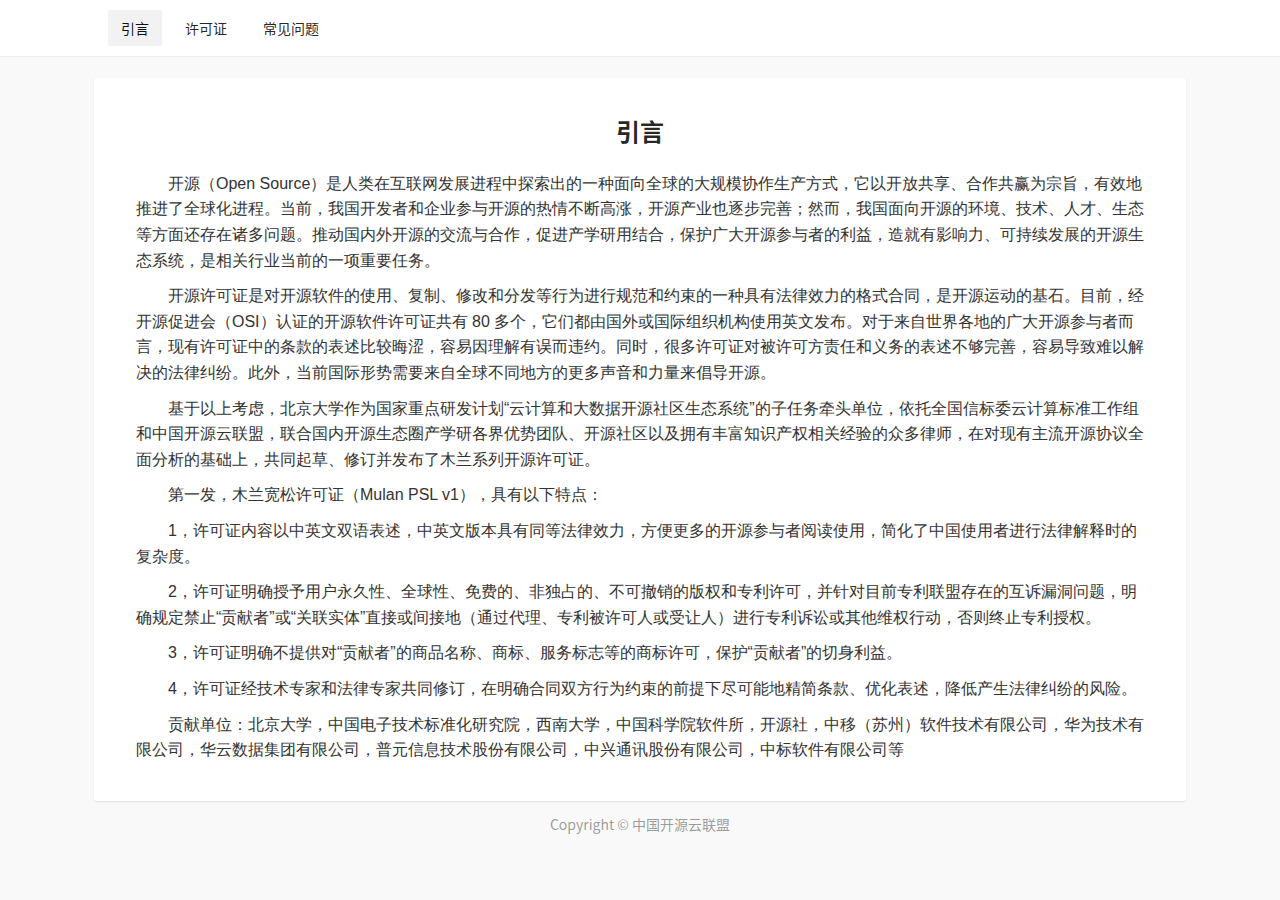
<file: index.html>
<!DOCTYPE html>
<html lang="zh">
<head>
    <meta http-equiv="Content-Type" content="text/html; charset=UTF-8">
    
    <meta http-equiv="Content-Language" content="zh-CN">
    <meta http-equiv="X-UA-Compatible" content="IE=edge,chrome=1">
    <meta name="referrer" content="always">
    <meta name="viewport" content="width=device-width, initial-scale=1.0, maximum-scale=1.0">
    <title>木兰宽松许可证, 第1版</title>
    <meta name="keywords" content="木兰宽松许可证, 第1版">
    <meta name="description" content="木兰宽松许可证, 第1版">
    <link rel="stylesheet" type="text/css" href="./docs/semantic.min.css">
    <link rel="stylesheet" type="text/css" href="./docs/style.css">
    <script src="./docs/jquery.min.js"></script>
    <link rel="shortcut icon" type="image/x-icon" href="https://license.coscl.org.cn/assets/img/favicon.ico">
</head>

<body>
    <div class="pusher">
        <div id="header">
            <div class="ui container">
                <div class="ui internally stackable grid centered">
                    <div class="fourteen wide computer sixteen wide tablet column">
                        <div class="header-container">
                            <div class="ui secondary menu">
                                <a class="active item" href="">引言</a>
                                <a class="item" href="./MulanPSL.html">许可证</a>
                                <a class="item" href="./faq.html">常见问题</a>
                            </div>
                        </div>
                    </div>
                </div>
            </div>
        </div>

        <!-- 主体 -->
        <div class="ui basic segment" id="mainScreen">
            <div class="ui container">
                <div class="ui internally stackable grid centered bg-wrap toschina-license">
                    <div class="fourteen wide computer sixteen wide tablet column body-container">
                        <div class="content-container">
                            <h2 class="title">引言</h2>
                            <div class="content tid2">
                                <p>开源（Open Source）是人类在互联网发展进程中探索出的一种面向全球的大规模协作生产方式，它以开放共享、合作共赢为宗旨，有效地推进了全球化进程。当前，我国开发者和企业参与开源的热情不断高涨，开源产业也逐步完善；然而，我国面向开源的环境、技术、人才、生态等方面还存在诸多问题。推动国内外开源的交流与合作，促进产学研用结合，保护广大开源参与者的利益，造就有影响力、可持续发展的开源生态系统，是相关行业当前的一项重要任务。</p>

                                <p>开源许可证是对开源软件的使用、复制、修改和分发等行为进行规范和约束的一种具有法律效力的格式合同，是开源运动的基石。目前，经开源促进会（OSI）认证的开源软件许可证共有 80 多个，它们都由国外或国际组织机构使用英文发布。对于来自世界各地的广大开源参与者而言，现有许可证中的条款的表述比较晦涩，容易因理解有误而违约。同时，很多许可证对被许可方责任和义务的表述不够完善，容易导致难以解决的法律纠纷。此外，当前国际形势需要来自全球不同地方的更多声音和力量来倡导开源。</p>

                                <p>基于以上考虑，北京大学作为国家重点研发计划“云计算和大数据开源社区生态系统”的子任务牵头单位，依托全国信标委云计算标准工作组和中国开源云联盟，联合国内开源生态圈产学研各界优势团队、开源社区以及拥有丰富知识产权相关经验的众多律师，在对现有主流开源协议全面分析的基础上，共同起草、修订并发布了木兰系列开源许可证。</p>

                                <p>第一发，木兰宽松许可证（Mulan PSL v1），具有以下特点：</p>
                                <p>1，许可证内容以中英文双语表述，中英文版本具有同等法律效力，方便更多的开源参与者阅读使用，简化了中国使用者进行法律解释时的复杂度。</p>
                                <p>2，许可证明确授予用户永久性、全球性、免费的、非独占的、不可撤销的版权和专利许可，并针对目前专利联盟存在的互诉漏洞问题，明确规定禁止“贡献者”或“关联实体”直接或间接地（通过代理、专利被许可人或受让人）进行专利诉讼或其他维权行动，否则终止专利授权。</p>
                                <p>3，许可证明确不提供对“贡献者”的商品名称、商标、服务标志等的商标许可，保护“贡献者”的切身利益。</p>
                                <p>4，许可证经技术专家和法律专家共同修订，在明确合同双方行为约束的前提下尽可能地精简条款、优化表述，降低产生法律纠纷的风险。</p>

                                <p>贡献单位：北京大学，中国电子技术标准化研究院，西南大学，中国科学院软件所，开源社，中移（苏州）软件技术有限公司，华为技术有限公司，华云数据集团有限公司，普元信息技术股份有限公司，中兴通讯股份有限公司，中标软件有限公司等</p>

                            </div>
                        </div>
                    </div>
                </div>
            </div>
        </div>

        <!-- 版权 -->
        <div id="copyright">
            <div class="ui container">
                <div class="ui clearing basic segment center aligned">
                    <div class="ui horizontal link list">
                        <div class="item">Copyright © <a href="http://www.coscl.org.cn/" target="_blank">中国开源云联盟</a></div>
                    </div>
                </div>
            </div>
        </div>
    </div>

    <!-- PC端返回顶部 -->
    <div class="back-to-top back-to-top-toggle">
        <div class="icon"><img src="./docs/back-to-top.svg" alt="返回顶部"></div>
        <div class="text">顶部</div>
    </div>

    <script src="./docs/semantic.min.js"></script>
    <script src="./docs/page.js"></script>

</body>
</html>
</file>
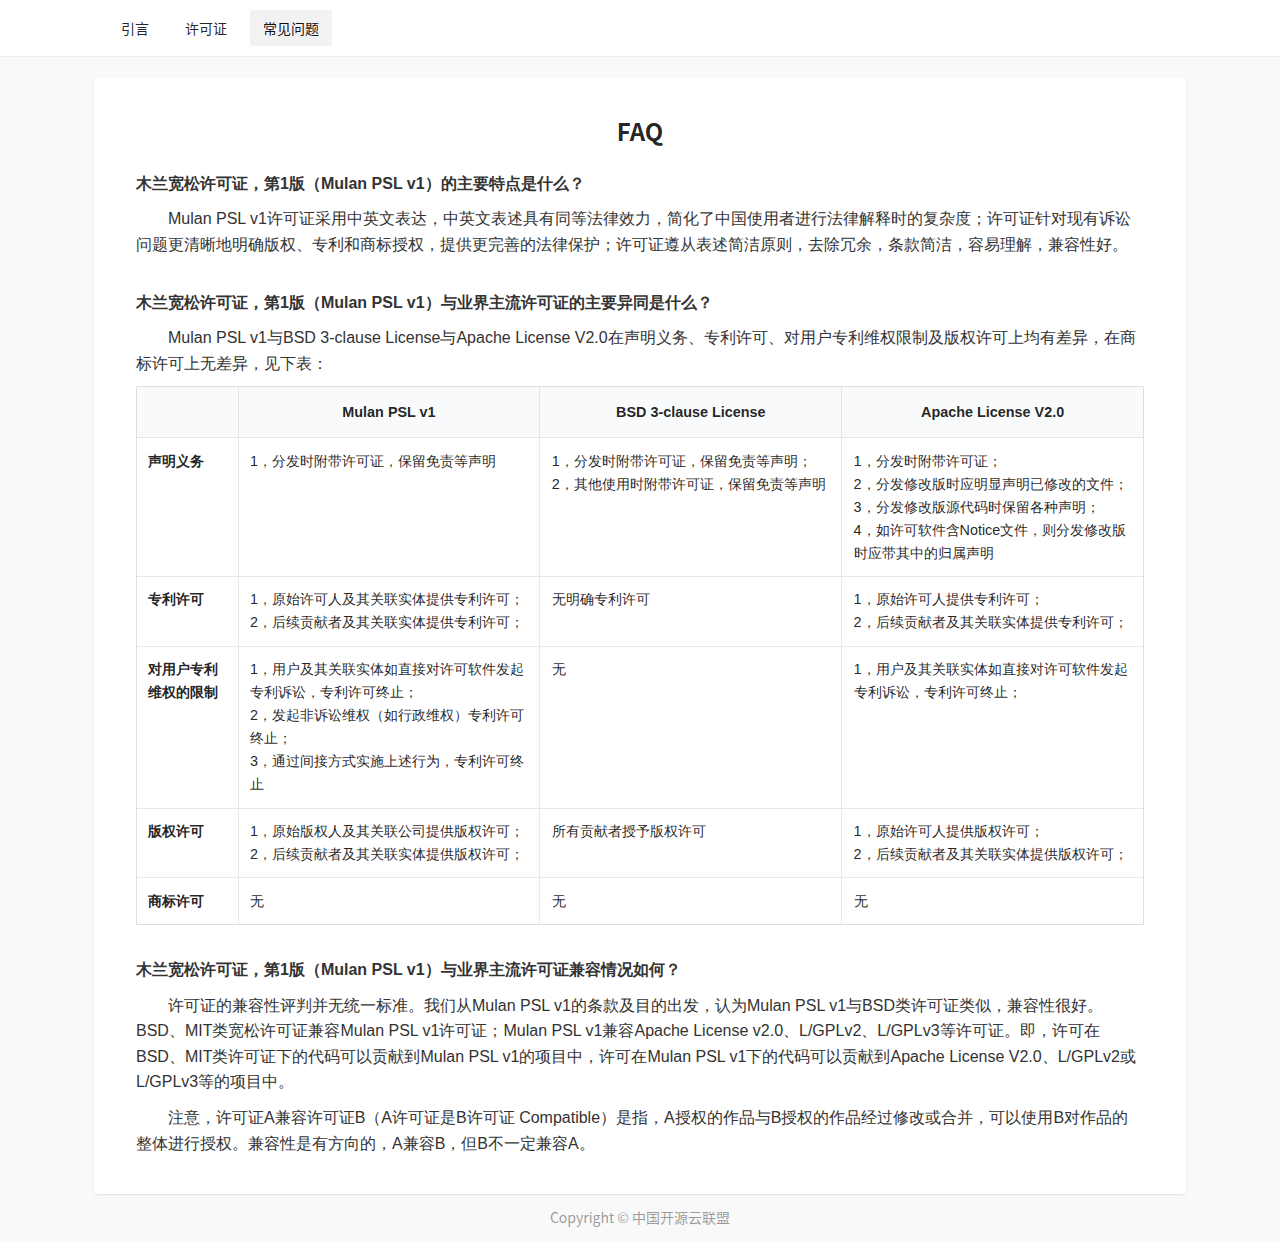
<file: faq.html>
<!DOCTYPE html>
<html lang="zh">
<head>
    <meta http-equiv="Content-Type" content="text/html; charset=UTF-8">
    
    <meta http-equiv="Content-Language" content="zh-CN">
    <meta http-equiv="X-UA-Compatible" content="IE=edge,chrome=1">
    <meta name="referrer" content="always">
    <meta name="viewport" content="width=device-width, initial-scale=1.0, maximum-scale=1.0">
    <title>常见问题 - 木兰宽松许可证, 第1版</title>
    <meta name="keywords" content="木兰宽松许可证, 第1版">
    <meta name="description" content="木兰宽松许可证, 第1版">
    <link rel="stylesheet" type="text/css" href="./docs/semantic.min.css">
    <link rel="stylesheet" type="text/css" href="./docs/style.css">
    <script src="./docs/jquery.min.js"></script>
    <link rel="shortcut icon" type="image/x-icon" href="https://license.coscl.org.cn/assets/img/favicon.ico">
</head>

<body>
    <div class="pusher">
        <div id="header">
            <div class="ui container">
                <div class="ui internally stackable grid centered">
                    <div class="fourteen wide computer sixteen wide tablet column">
                        <div class="header-container">
                            <div class="ui secondary menu">
                                <a class="item" href="./index.html">引言</a>
                                <a class="item" href="./MulanPSL.html">许可证</a>
                                <a class="active item" href="">常见问题</a>
                            </div>
                        </div>
                    </div>
                </div>
            </div>
        </div>

        <!-- 主体 -->
        <div class="ui basic segment" id="mainScreen">
            <div class="ui container">
                <div class="ui internally stackable grid centered bg-wrap toschina-license">
                    <div class="fourteen wide computer sixteen wide tablet column body-container">
                        <div class="content-container">
                            <h2 class="title">FAQ</h2>
                            <div class="content">
                                <p><strong>木兰宽松许可证，第1版（Mulan PSL v1）的主要特点是什么？</strong></p>
                                <p class="tid2 mb2">Mulan PSL v1许可证采用中英文表达，中英文表述具有同等法律效力，简化了中国使用者进行法律解释时的复杂度；许可证针对现有诉讼问题更清晰地明确版权、专利和商标授权，提供更完善的法律保护；许可证遵从表述简洁原则，去除冗余，条款简洁，容易理解，兼容性好。</p>

                                <p><strong>木兰宽松许可证，第1版（Mulan PSL v1）与业界主流许可证的主要异同是什么？</strong></p>
                                <p class="tid2">Mulan PSL v1与BSD 3-clause License与Apache License V2.0在声明义务、专利许可、对用户专利维权限制及版权许可上均有差异，在商标许可上无差异，见下表：</p>
                                <div class="mb2">
                                    <table class="ui small celled table">
                                        <thead>
                                        <tr>
                                            <th style="width:10%"></th>
                                            <th class="center aligned" style="width:30%"><strong>Mulan PSL v1</strong></th>
                                            <th class="center aligned" style="width:30%"><strong>BSD 3-clause License</strong></th>
                                            <th class="center aligned" style="width:30%"><strong>Apache License V2.0</strong></th>
                                        </tr>
                                        </thead>
                                        <tbody>
                                        <tr class="top aligned">
                                            <td><strong>声明义务</strong></td>
                                            <td>
                                                <p>1，分发时附带许可证，保留免责等声明</p>
                                            </td>
                                            <td>
                                                <p>1，分发时附带许可证，保留免责等声明；</p>
                                                <p>2，其他使用时附带许可证，保留免责等声明</p>
                                            </td>
                                            <td>
                                                <p>1，分发时附带许可证；</p>
                                                <p>2，分发修改版时应明显声明已修改的文件；</p>
                                                <p>3，分发修改版源代码时保留各种声明；</p>
                                                <p>4，如许可软件含Notice文件，则分发修改版时应带其中的归属声明</p>
                                            </td>
                                        </tr>
                                        <tr class="top aligned">
                                            <td><strong>专利许可</strong></td>
                                            <td>
                                                <p>1，原始许可人及其关联实体提供专利许可；</p>
                                                <p>2，后续贡献者及其关联实体提供专利许可；</p>
                                            </td>
                                            <td>
                                                <p>无明确专利许可</p>
                                            </td>
                                            <td>
                                                <p>1，原始许可人提供专利许可；</p>
                                                <p>2，后续贡献者及其关联实体提供专利许可；</p>
                                            </td>
                                        </tr>
                                        <tr class="top aligned">
                                            <td><strong>对用户专利维权的限制</strong></td>
                                            <td>
                                                <p>1，用户及其关联实体如直接对许可软件发起专利诉讼，专利许可终止；</p>
                                                <p>2，发起非诉讼维权（如行政维权）专利许可终止；</p>
                                                <p>3，通过间接方式实施上述行为，专利许可终止</p>
                                            </td>
                                            <td>无</td>
                                            <td>
                                                <p>1，用户及其关联实体如直接对许可软件发起专利诉讼，专利许可终止；</p>
                                            </td>
                                        </tr>
                                        <tr class="top aligned">
                                            <td><strong>版权许可</strong></td>
                                            <td>
                                                <p>1，原始版权人及其关联公司提供版权许可；</p>
                                                <p>2，后续贡献者及其关联实体提供版权许可；</p>
                                            </td>
                                            <td>
                                                <p>所有贡献者授予版权许可</p>
                                            </td>
                                            <td>
                                                <p>1，原始许可人提供版权许可；</p>
                                                <p>2，后续贡献者及其关联实体提供版权许可；</p>
                                            </td>
                                        </tr>
                                        <tr class="top aligned">
                                            <td><strong>商标许可</strong></td>
                                            <td>无</td>
                                            <td>无</td>
                                            <td>无</td>
                                        </tr>
                                        </tbody>
                                    </table>

                                </div>

                                <p><strong>木兰宽松许可证，第1版（Mulan PSL v1）与业界主流许可证兼容情况如何？</strong></p>
                                <p class="tid2">许可证的兼容性评判并无统一标准。我们从Mulan PSL v1的条款及目的出发，认为Mulan PSL v1与BSD类许可证类似，兼容性很好。BSD、MIT类宽松许可证兼容Mulan PSL v1许可证；Mulan PSL v1兼容Apache License v2.0、L/GPLv2、L/GPLv3等许可证。即，许可在BSD、MIT类许可证下的代码可以贡献到Mulan PSL v1的项目中，许可在Mulan PSL v1下的代码可以贡献到Apache License V2.0、L/GPLv2或L/GPLv3等的项目中。</p>
                                <p class="tid2">注意，许可证A兼容许可证B（A许可证是B许可证 Compatible）是指，A授权的作品与B授权的作品经过修改或合并，可以使用B对作品的整体进行授权。兼容性是有方向的，A兼容B，但B不一定兼容A。</p>


                            </div>
                        </div>
                    </div>
                </div>
            </div>
        </div>

        <!-- 版权 -->
        <div id="copyright">
            <div class="ui container">
                <div class="ui clearing basic segment center aligned">
                    <div class="ui horizontal link list">
                        <div class="item">Copyright © <a href="http://www.coscl.org.cn/" target="_blank">中国开源云联盟</a></div>
                    </div>
                </div>
            </div>
        </div>
    </div>

    <!-- PC端返回顶部 -->
    <div class="back-to-top back-to-top-toggle">
        <div class="icon"><img src="./docs/back-to-top.svg" alt="返回顶部"></div>
        <div class="text">顶部</div>
    </div>

    <script src="./docs/semantic.min.js"></script>
    <script src="./docs/page.js"></script>

</body>
</html>
</file>
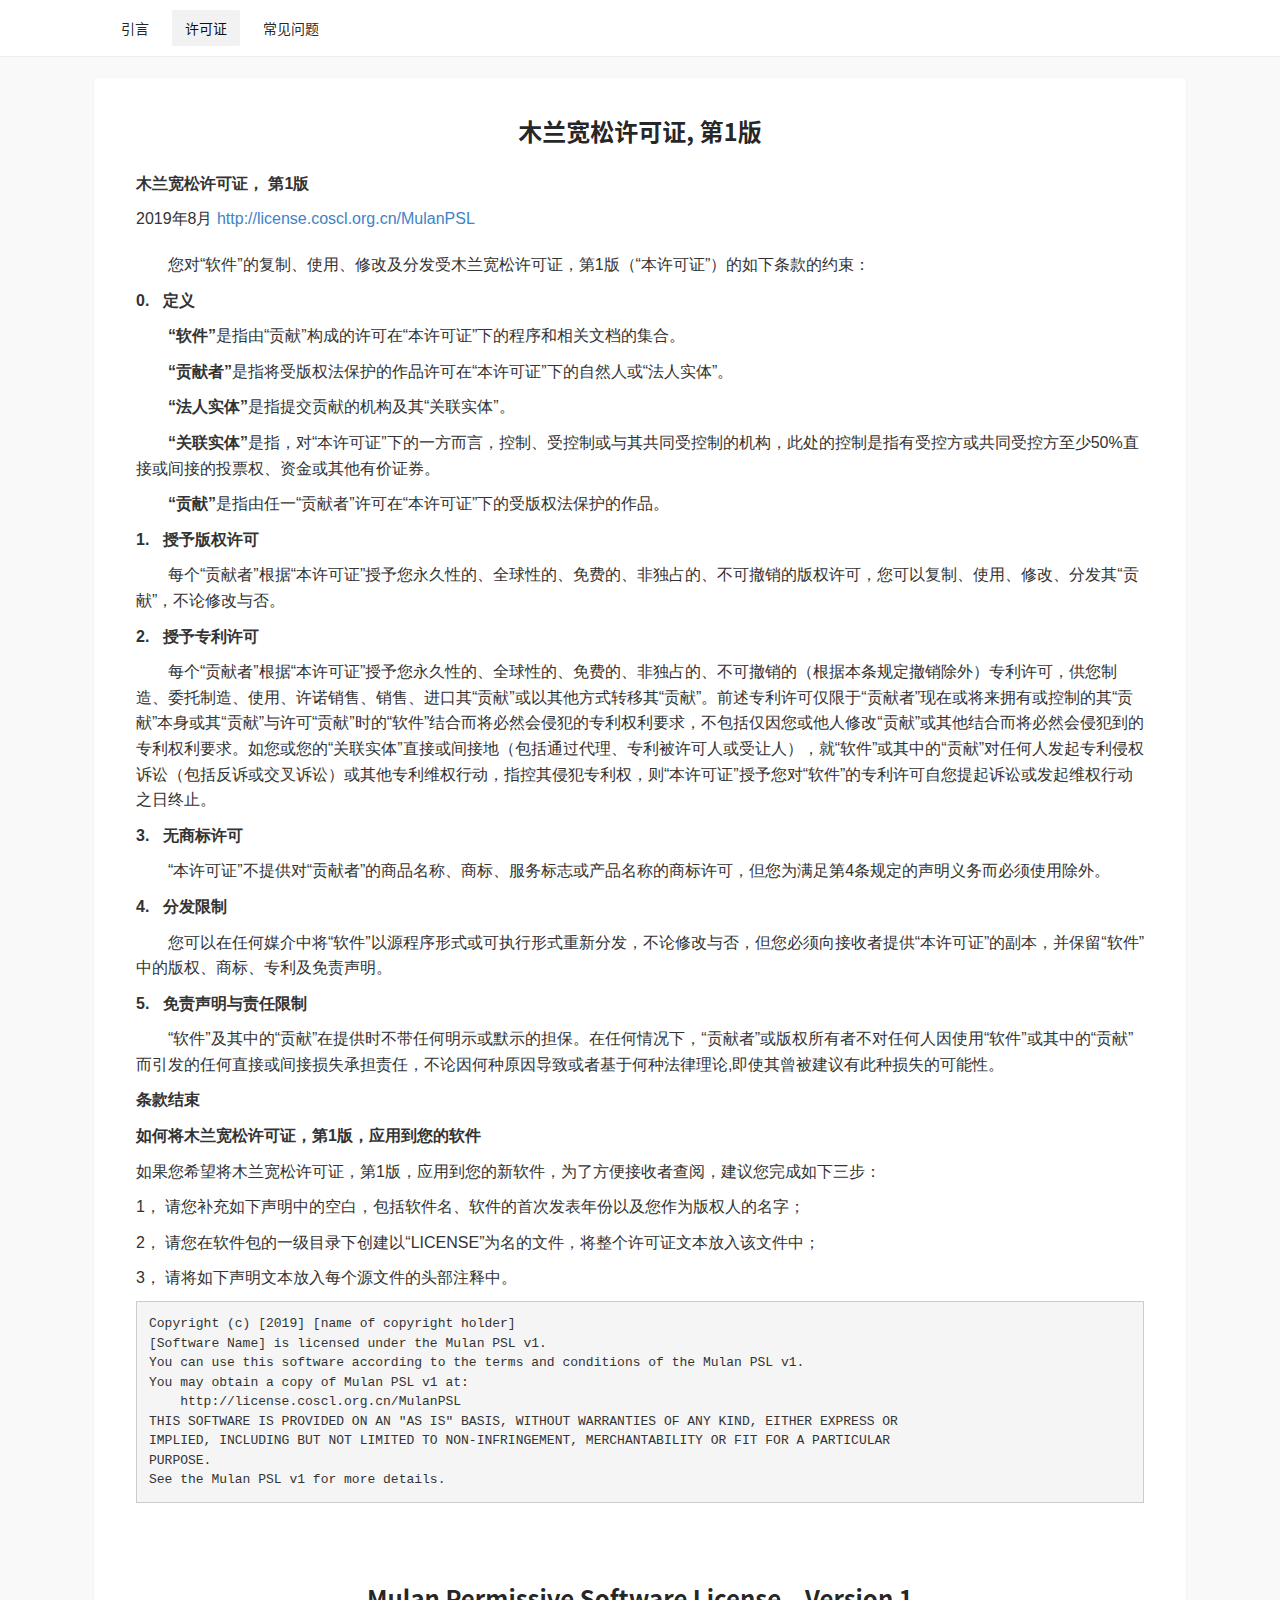
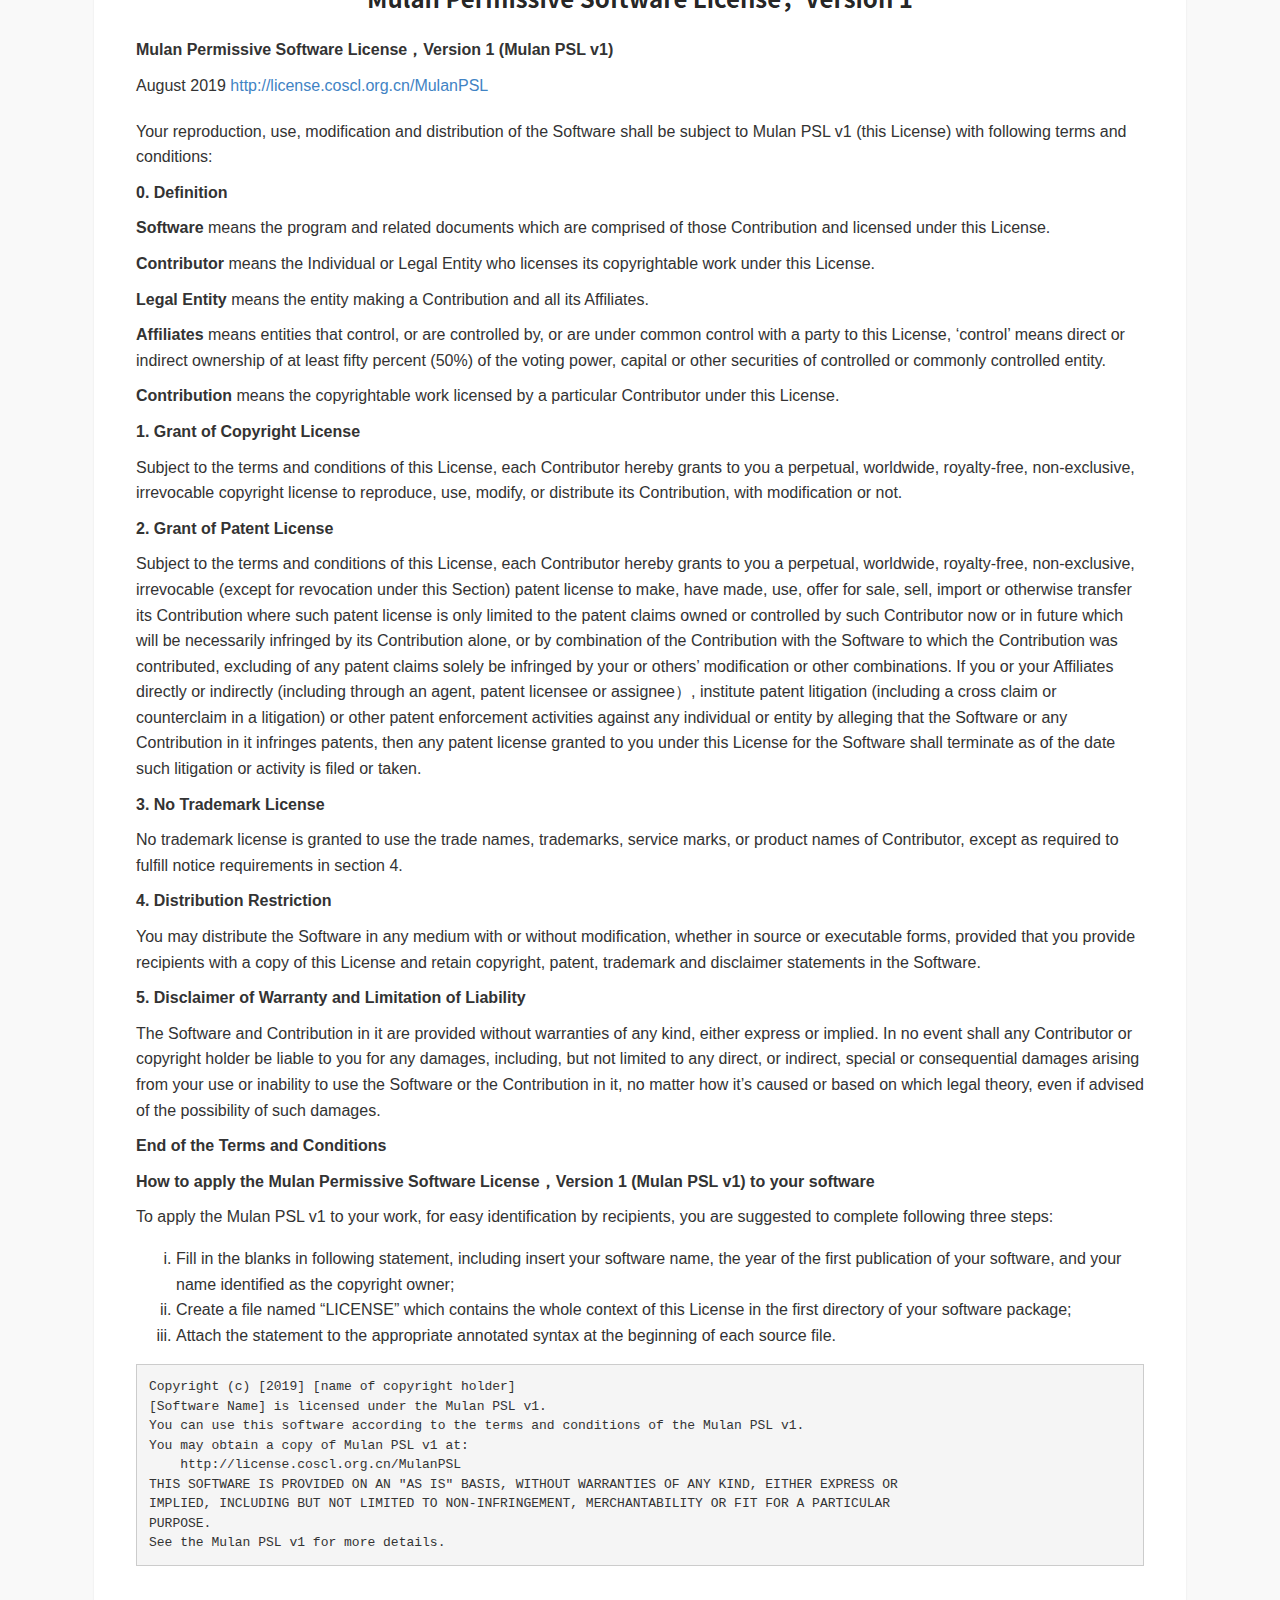
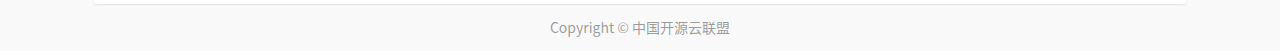
<file: MulanPSL.html>
<!DOCTYPE html>
<html lang="zh">
<head>
    <meta http-equiv="Content-Type" content="text/html; charset=UTF-8">
    
    <meta http-equiv="Content-Language" content="zh-CN">
    <meta http-equiv="X-UA-Compatible" content="IE=edge,chrome=1">
    <meta name="referrer" content="always">
    <meta name="viewport" content="width=device-width, initial-scale=1.0, maximum-scale=1.0">
    <title>许可证 - 木兰宽松许可证, 第1版</title>
    <meta name="keywords" content="木兰宽松许可证, 第1版">
    <meta name="description" content="木兰宽松许可证, 第1版">
    <link rel="stylesheet" type="text/css" href="./docs/semantic.min.css">
    <link rel="stylesheet" type="text/css" href="./docs/style.css">
    <script src="./docs/jquery.min.js"></script>
    <link rel="shortcut icon" type="image/x-icon" href="https://license.coscl.org.cn/assets/img/favicon.ico">
</head>

<body>
    <div class="pusher">
        <div id="header">
            <div class="ui container">
                <div class="ui internally stackable grid centered">
                    <div class="fourteen wide computer sixteen wide tablet column">
                        <div class="header-container">
                            <div class="ui secondary menu">
                                <a class="item" href="./index.html">引言</a>
                                <a class="active item" href="">许可证</a>
                                <a class="item" href="./faq.html">常见问题</a>
                            </div>
                        </div>
                    </div>
                </div>
            </div>
        </div>

        <!-- 主体 -->
        <div class="ui basic segment" id="mainScreen">
            <div class="ui container">
                <div class="ui internally stackable grid centered bg-wrap toschina-license">
                    <div class="fourteen wide computer sixteen wide tablet column body-container">
                        <div class="content-container chinese-version">
                            <h2 class="title">木兰宽松许可证, 第1版</h2>
                            <div class="content">
                                <p><strong>木兰宽松许可证， 第1版</strong></p>
                                <p style="margin-bottom: 20px">2019年8月 <a href="http://license.coscl.org.cn/MulanPSL">http://license.coscl.org.cn/MulanPSL</a></p>

                                <p style="text-indent: 2em">您对“软件”的复制、使用、修改及分发受木兰宽松许可证，第1版（“本许可证”）的如下条款的约束：</p>
                                <p><strong>0.&nbsp;&nbsp;&nbsp;定义</strong></p>
                                <div style="text-indent: 2em">
                                    <p><strong>“软件”</strong>是指由“贡献”构成的许可在“本许可证”下的程序和相关文档的集合。</p>
                                    <p><strong>“贡献者”</strong>是指将受版权法保护的作品许可在“本许可证”下的自然人或“法人实体”。</p>
                                    <p><strong>“法人实体”</strong>是指提交贡献的机构及其“关联实体”。</p>
                                    <p><strong>“关联实体”</strong>是指，对“本许可证”下的一方而言，控制、受控制或与其共同受控制的机构，此处的控制是指有受控方或共同受控方至少50%直接或间接的投票权、资金或其他有价证券。</p>
                                    <p><strong>“贡献”</strong>是指由任一“贡献者”许可在“本许可证”下的受版权法保护的作品。</p>
                                </div>

                                <p><strong>1.&nbsp;&nbsp;&nbsp;授予版权许可</strong></p>
                                <div style="text-indent: 2em">
                                    <p>每个“贡献者”根据“本许可证”授予您永久性的、全球性的、免费的、非独占的、不可撤销的版权许可，您可以复制、使用、修改、分发其“贡献”，不论修改与否。</p>
                                </div>

                                <p><strong>2.&nbsp;&nbsp;&nbsp;授予专利许可</strong></p>
                                <div style="text-indent: 2em">
                                    <p>每个“贡献者”根据“本许可证”授予您永久性的、全球性的、免费的、非独占的、不可撤销的（根据本条规定撤销除外）专利许可，供您制造、委托制造、使用、许诺销售、销售、进口其“贡献”或以其他方式转移其“贡献”。前述专利许可仅限于“贡献者”现在或将来拥有或控制的其“贡献”本身或其“贡献”与许可“贡献”时的“软件”结合而将必然会侵犯的专利权利要求，不包括仅因您或他人修改“贡献”或其他结合而将必然会侵犯到的专利权利要求。如您或您的“关联实体”直接或间接地（包括通过代理、专利被许可人或受让人），就“软件”或其中的“贡献”对任何人发起专利侵权诉讼（包括反诉或交叉诉讼）或其他专利维权行动，指控其侵犯专利权，则“本许可证”授予您对“软件”的专利许可自您提起诉讼或发起维权行动之日终止。</p>
                                </div>

                                <p><strong>3.&nbsp;&nbsp;&nbsp;无商标许可</strong></p>
                                <div style="text-indent: 2em">
                                    <p>“本许可证”不提供对“贡献者”的商品名称、商标、服务标志或产品名称的商标许可，但您为满足第4条规定的声明义务而必须使用除外。</p>
                                </div>

                                <p><strong>4.&nbsp;&nbsp;&nbsp;分发限制</strong></p>
                                <div style="text-indent: 2em">
                                    <p>您可以在任何媒介中将“软件”以源程序形式或可执行形式重新分发，不论修改与否，但您必须向接收者提供“本许可证”的副本，并保留“软件”中的版权、商标、专利及免责声明。</p>
                                </div>

                                <p><strong>5.&nbsp;&nbsp;&nbsp;免责声明与责任限制</strong></p>
                                <div style="text-indent: 2em">
                                    <p>“软件”及其中的“贡献”在提供时不带任何明示或默示的担保。在任何情况下，“贡献者”或版权所有者不对任何人因使用“软件”或其中的“贡献”而引发的任何直接或间接损失承担责任，不论因何种原因导致或者基于何种法律理论,即使其曾被建议有此种损失的可能性。</p>
                                </div>

                                <p><strong>条款结束</strong></p>
                                <p><strong>如何将木兰宽松许可证，第1版，应用到您的软件</strong></p>
                                <p>如果您希望将木兰宽松许可证，第1版，应用到您的新软件，为了方便接收者查阅，建议您完成如下三步：</p>
                                <p>1， 请您补充如下声明中的空白，包括软件名、软件的首次发表年份以及您作为版权人的名字；</p>
                                <p>2， 请您在软件包的一级目录下创建以“LICENSE”为名的文件，将整个许可证文本放入该文件中；</p>
                                <p>3， 请将如下声明文本放入每个源文件的头部注释中。</p>
                                <pre>Copyright (c) [2019] [name of copyright holder]
[Software Name] is licensed under the Mulan PSL v1.
You can use this software according to the terms and conditions of the Mulan PSL v1.
You may obtain a copy of Mulan PSL v1 at:
    http://license.coscl.org.cn/MulanPSL
THIS SOFTWARE IS PROVIDED ON AN "AS IS" BASIS, WITHOUT WARRANTIES OF ANY KIND, EITHER EXPRESS OR
IMPLIED, INCLUDING BUT NOT LIMITED TO NON-INFRINGEMENT, MERCHANTABILITY OR FIT FOR A PARTICULAR
PURPOSE.
See the Mulan PSL v1 for more details.</pre>
                            </div>
                        </div>

                        <div class="content-container english-version">
                            <h2 class="title">Mulan Permissive Software License，Version 1</h2>
                            <div class="content">
                                <p><strong>Mulan Permissive Software License，Version 1 (Mulan PSL v1)</strong></p>
                                <p style="margin-bottom: 20px">August 2019 <a href="http://license.coscl.org.cn/MulanPSL">http://license.coscl.org.cn/MulanPSL</a></p>

                                <p>Your reproduction, use, modification and distribution of the Software shall be subject to Mulan PSL v1 (this License) with following terms and conditions:</p>
                                <p><strong>0.&nbsp;Definition</strong></p>
                                <div>
                                    <p><strong>Software</strong> means the program and related documents which are comprised of those Contribution and licensed under this License.</p>
                                    <p><strong>Contributor</strong> means the Individual or Legal Entity who licenses its copyrightable work under this License.</p>
                                    <p><strong>Legal Entity</strong> means the entity making a Contribution and all its Affiliates.</p>
                                    <p><strong>Affiliates</strong> means entities that control, or are controlled by, or are under common control with a party to this License, ‘control’ means direct or indirect ownership of at least fifty percent (50%) of the voting power, capital or other securities of controlled or commonly controlled entity.</p>
                                    <p><strong>Contribution</strong> means the copyrightable work licensed by a particular Contributor under this License.</p>
                                </div>

                                <p><strong>1.&nbsp;Grant of Copyright License</strong></p>
                                <div>
                                    <p>Subject to the terms and conditions of this License, each Contributor hereby grants to you a perpetual, worldwide, royalty-free, non-exclusive, irrevocable copyright license to reproduce, use, modify, or distribute its Contribution, with modification or not.</p>
                                </div>

                                <p><strong>2.&nbsp;Grant of Patent License</strong></p>
                                <div>
                                    <p>Subject to the terms and conditions of this License, each Contributor hereby grants to you a perpetual, worldwide, royalty-free, non-exclusive, irrevocable (except for revocation under this Section) patent license to make, have made, use, offer for sale, sell, import or otherwise transfer its Contribution where such patent license is only limited to the patent claims owned or controlled by such Contributor now or in future which will be necessarily infringed by its Contribution alone, or by combination of the Contribution with the Software to which the Contribution was contributed, excluding of any patent claims solely be infringed by your or others’ modification or other combinations. If you or your Affiliates directly or indirectly (including through an agent, patent licensee or assignee）, institute patent litigation (including a cross claim or counterclaim in a litigation) or other patent enforcement activities against any individual or entity by alleging that the Software or any Contribution in it infringes patents, then any patent license granted to you under this License for the Software shall terminate as of the date such litigation or activity is filed or taken.</p>
                                </div>

                                <p><strong>3.&nbsp;No Trademark License</strong></p>
                                <div>
                                    <p>No trademark license is granted to use the trade names, trademarks, service marks, or product names of Contributor, except as required to fulfill notice requirements in section 4.</p>
                                </div>

                                <p><strong>4.&nbsp;Distribution Restriction</strong></p>
                                <div>
                                    <p>You may distribute the Software in any medium with or without modification, whether in source or executable forms, provided that you provide recipients with a copy of this License and retain copyright, patent, trademark and disclaimer statements in the Software.</p>
                                </div>

                                <p><strong>5.&nbsp;Disclaimer of Warranty and Limitation of Liability</strong></p>
                                <div>
                                    <p>The Software and Contribution in it are provided without warranties of any kind, either express or implied. In no event shall any Contributor or copyright holder be liable to you for any damages, including, but not limited to any direct, or indirect, special or consequential damages arising from your use or inability to use the Software or the Contribution in it, no matter how it’s caused or based on which legal theory, even if advised of the possibility of such damages.</p>
                                </div>

                                <p><strong>End of the Terms and Conditions</strong></p>
                                <p><strong>How to apply the Mulan Permissive Software License，Version 1 (Mulan PSL v1) to your software</strong></p>
                                <p>To apply the Mulan PSL v1 to your work, for easy identification by recipients, you are suggested to complete following three steps:</p>
                                <ol style="list-style: lower-roman">
                                    <li>Fill in the blanks in following statement, including insert your software name, the year of the first publication of your software, and your name identified as the copyright owner;</li>
                                    <li>Create a file named “LICENSE” which contains the whole context of this License in the first directory of your software package;</li>
                                    <li>Attach the statement to the appropriate annotated syntax at the beginning of each source file.</li>
                                </ol>
                                <pre>Copyright (c) [2019] [name of copyright holder]
[Software Name] is licensed under the Mulan PSL v1.
You can use this software according to the terms and conditions of the Mulan PSL v1.
You may obtain a copy of Mulan PSL v1 at:
    http://license.coscl.org.cn/MulanPSL
THIS SOFTWARE IS PROVIDED ON AN "AS IS" BASIS, WITHOUT WARRANTIES OF ANY KIND, EITHER EXPRESS OR
IMPLIED, INCLUDING BUT NOT LIMITED TO NON-INFRINGEMENT, MERCHANTABILITY OR FIT FOR A PARTICULAR
PURPOSE.
See the Mulan PSL v1 for more details.</pre>
                            </div>
                        </div>
                    </div>
                </div>
            </div>
        </div>

        <!-- 版权 -->
        <div id="copyright">
            <div class="ui container">
                <div class="ui clearing basic segment center aligned">
                    <div class="ui horizontal link list">
                        <div class="item">Copyright © <a href="http://www.coscl.org.cn/" target="_blank">中国开源云联盟</a></div>
                    </div>
                </div>
            </div>
        </div>
    </div>

    <!-- PC端返回顶部 -->
    <div class="back-to-top back-to-top-toggle">
        <div class="icon"><img src="./docs/back-to-top.svg" alt="返回顶部"></div>
        <div class="text">顶部</div>
    </div>

    <script src="./docs/semantic.min.js"></script>
    <script src="./docs/page.js"></script>

</body>
</html>
</file>
<file: docs/style.css>
html, body {
  background: #f9f9f9;
  margin: 0 !important;
  padding: 0 !important;
}

#header {
  background: #fff;
  border-bottom: 1px solid #eee;
  overflow: hidden;
}

#header .header-container {
  height: 56px;
  padding: 8px 0;
}

#mainScreen {
  margin: 0;
  padding: 0;
}

#mainScreen .ui.container {
  margin: 14px 0;
}

#mainScreen .ui.container > .ui.grid.bg-wrap .body-container {
  background: #fff;
  padding-left: 3rem;
  padding-right: 3rem;
  box-shadow: 0 1px 2px rgba(0, 0, 0, .1);
  border-radius: 2px;
}

.toschina-license {
  padding-top: 1.5em !important;
}

@media only screen and (max-width: 767px) {
  #mainScreen {
    background: #fff;
  }

  .toschina-license {
    padding-top: 0 !important;
  }
}

#copyright .segment {
  padding: 12px 0 8px;
  text-align: center;
}

/* ====== 默认布局 结束 ====== */

/* ====== 公共样式 开始 ====== */
/* Clearfix */
.clearfix {
  *zoom: 1;
}

.clearfix:before, .clearfix:after {
  content: "";
  display: table;
}

.clearfix:after {
  clear: both;
}

/* 返回顶部按钮 */
.back-to-top {
  z-index: 2;
  position: fixed;
  right: 20px;
  bottom: 20px;
  overflow: hidden;
  width: 40px;
  height: 40px;
  box-sizing: content-box;
  cursor: pointer;
  border: 1px solid #ddd;
  background: #f5f5f5;
  display: none;
}

.back-to-top .icon {
  display: flex;
  align-items: center;
  justify-content: center;
  width: 40px;
  height: 40px;
  -webkit-transition: all .15s;
  transition: all .15s;
}

.back-to-top .text {
  font-size: 14px;
  line-height: 40px;
  display: block;
  width: 40px;
  height: 40px;
  text-align: center;
  color: #fff;
  background: #32aa66;
}

.back-to-top:hover .icon {
  margin-top: -40px;
}

@media only screen and (max-width: 767px) {
  .back-to-top {
    display: none;
  }
}

.tid2 {
  text-indent: 2em;
}

.mb2 {
  margin-bottom: 2em !important;
}

.content-container {
  padding-bottom: 1em;
}

.content-container .title {
  text-align: center;
  margin: 1em 0;
}

.content-container .content {
  font-size: 16px;
  font-family: "Pingfang SC", "STHeiti", "Lantinghei SC", "Open Sans", Arial, "Hiragino Sans GB", "Microsoft YaHei", "WenQuanYi Micro Hei", SimSun, sans-serif;
  color: #333;
  line-height: 1.6;
}

.content-container p {
  margin: 0 0 10px;
  line-height: 1.6;
  /*text-align: justify;*/
  /*word-break: break-all;*/
}

.content-container pre {
  font-family: Menlo,Monaco,Consolas,"Courier New",monospace;
  overflow: auto;
  padding: 12px;
  margin: 0 0 10px;
  font-size: 13px;
  line-height: 1.5;
  /*white-space: pre-wrap;*/
  word-break: break-all;
  word-wrap: break-word;
  background-color: #f5f5f5;
  border-radius: 0;
  border: 1px solid #ccc;
}

.content-container table p {
  margin-bottom: 0;
}

.content-container + .content-container {
  margin-top: 4em;
}
</file>
